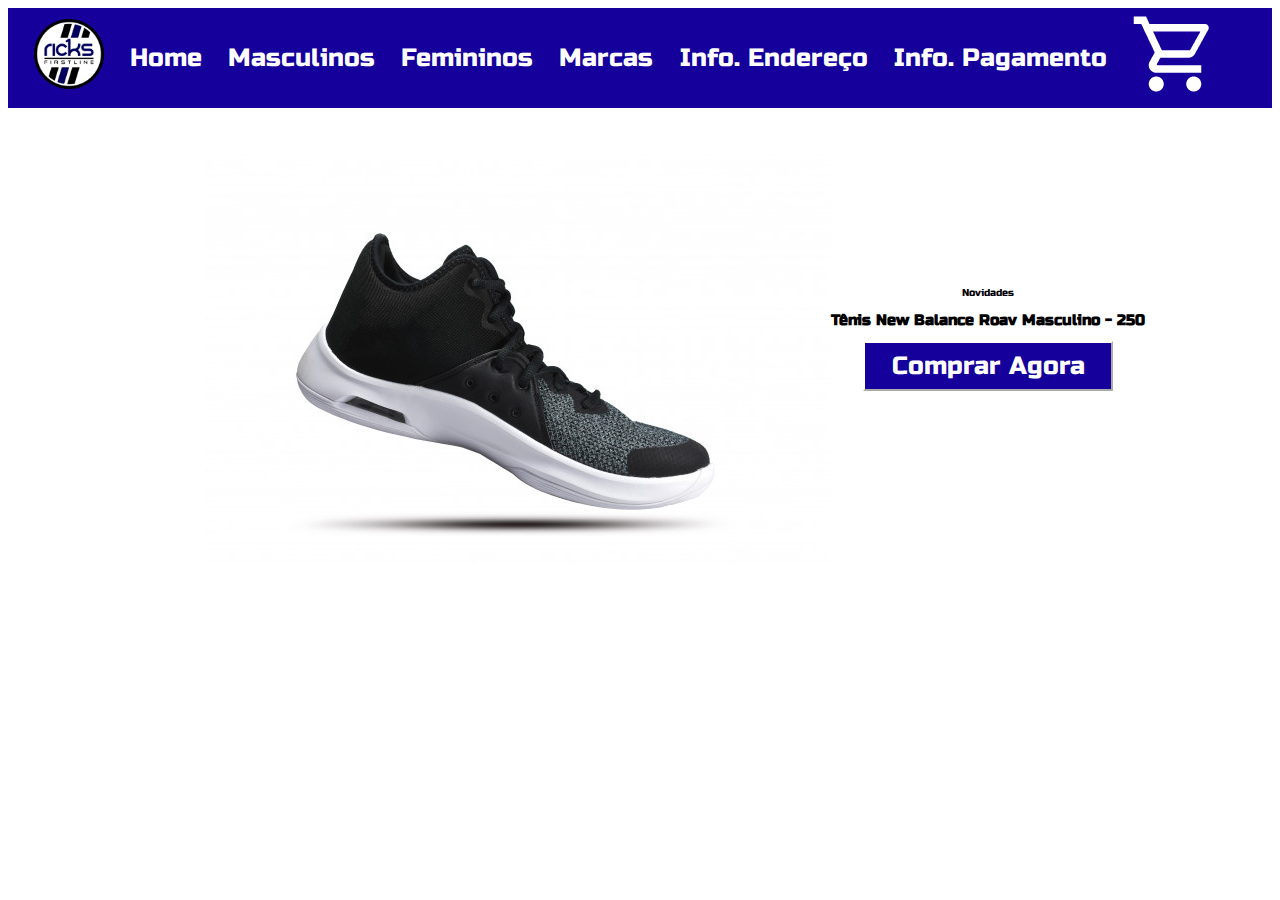
<file: index.html>
<!DOCTYPE html>
<html lang="pt-br">
  <head>
    <meta charset="UTF-8" />
    <meta name="viewport" content="width=device-width, initial-scale=1.0" />
    <link rel="preconnect" href="https://fonts.gstatic.com" />
    <link href="https://fonts.googleapis.com/css2?family=Russo+One&display=swap"rel="stylesheet"/>
    <link rel="icon" href="/imgs/ricksPNG.png" />
    <link rel="stylesheet" href="/css/index.css"/>
    <link rel="stylesheet" href="/css/media-query/media query - index.css">

    <title>Ricks Shoes</title>
  </head>
  <body>
    <div id="home-page">
      <div id="menu">
        <div class="menu-section">

          <div class="menu-toggle">
            <div class="one"></div>
            <div class="two"></div>
            <div class="three"></div>
          </div>
          
          <img src="/imgs/ricksPNG.png" alt="logo" class="logo" />
          <a href="/index.html" id="home">Home</a>
          <a href="/pages/mal.html">Masculinos</a>
          <a href="/pages/fem.html">Femininos</a>
          <a href="/pages/brands.html">Marcas</a>
          <a href="/pages/address-information.html">Info. Endereço</a>
          <a href="/pages/payment.html">Info. Pagamento</a>
          <img src="/imgs/cart.png" alt="Cart" />
        </div>

      </div>

      <div id="promotion">
        <img src="/imgs/tenis-de-corrida-no-fundo-branco_10541-619.jpg"/>
        <div class="home-promotion">
            <p>Novidades</p>
            <h2>Tênis New Balance Roav Masculino - 250 </h2>
            <button>Comprar Agora</button>
        </div>
        
      </div>
    </div>
    <script src="/scripts/index.js"></script>
    <script src="/scripts/data/data-base.js"></script>

    <script>
     

    </script>

  </body>
</html>
</file>
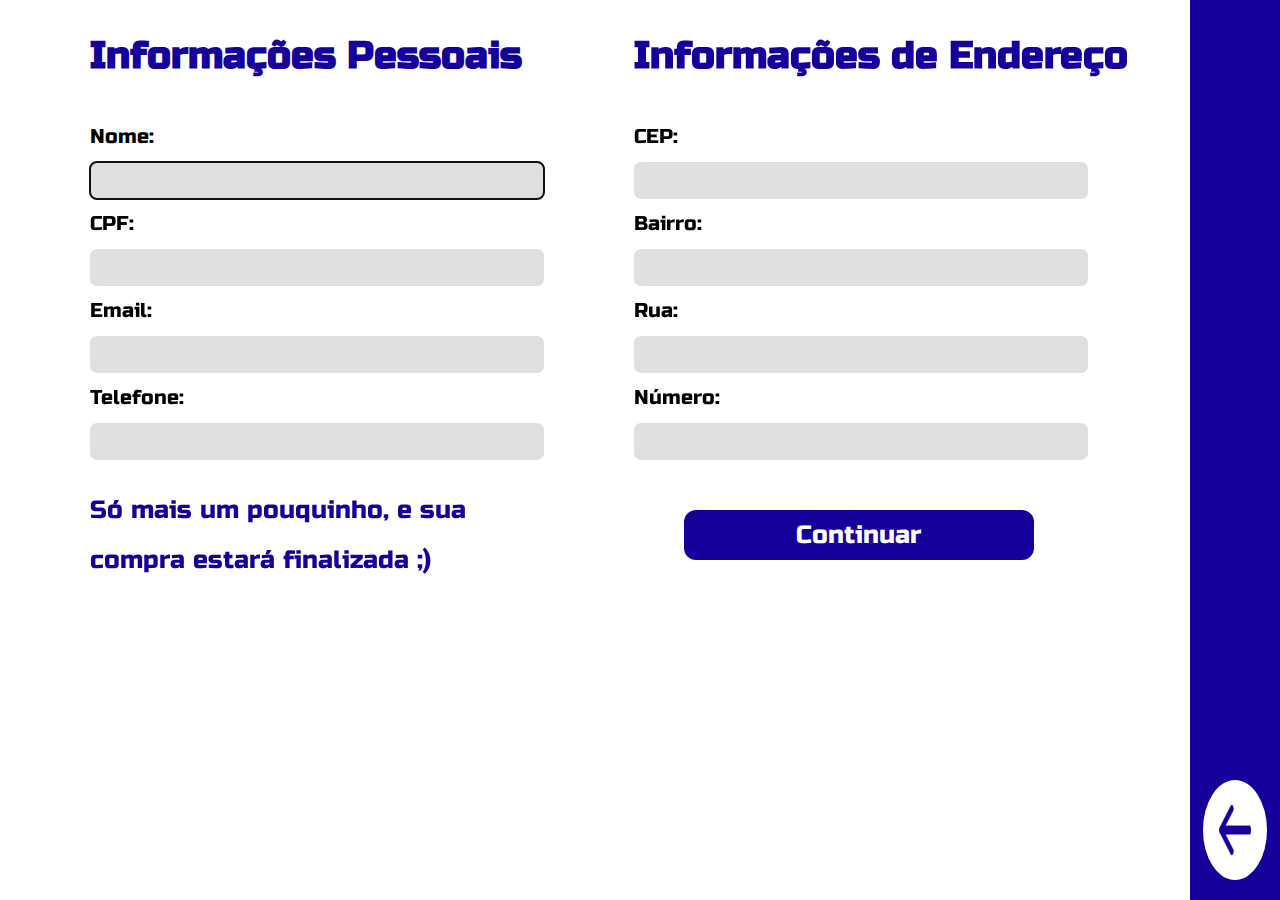
<file: pages/address-information.html>
<!DOCTYPE html>
<html lang="pt-br">
  <head>
    <meta charset="UTF-8" />
    <meta name="viewport" content="width=device-width, initial-scale=1" />
    <link rel="preconnect" href="https://fonts.gstatic.com" />
    <link
      href="https://fonts.googleapis.com/css2? family = Fraunces & display = swap"
      rel="folha de estilo "
    />
    <link rel="preconnect" href="https://fonts.gstatic.com" />
    <link
      href="https://fonts.googleapis.com/css2?family=Russo+One&display=swap"
      rel="stylesheet"
    />
    <link rel="icon" href="/imgs/ricksPNG.png" />
    <link rel="stylesheet" href="/css/address-information.css" />
    <link
      rel="stylesheet"
      href="/css/media-query/media-query -address-information.css"
    />

    <title>Ricks | Informação de Endereço</title>
  </head>
  <body>
    <aside>
      <div class="back">
        <img src="/imgs/arrow blue.png" onclick="history.back()" />
      </div>
    </aside>

    <main class="container">
      <form action="" id="rick-form">

        <div class="personal-info">
          <h2>Informações Pessoais</h2>
          <label for="nome">Nome:</label>
          <input type="text" id="nome" maxlength="40" required autofocus />

          <label for="cpf">CPF:</label>
          <input type="number" id="cpf" inputmode="numeric" required />

          <label for="email">Email:</label>
          <input type="email" id="email" required />

          <label for="telefone">Telefone:</label>
          <input type="tel" id="telefone" inputmode="numeric" required />

          <p>Só mais um pouquinho, e sua compra estará finalizada ;)</p>
        </div>

        <div class="address-info">
          <h2>Informações de Endereço</h2>
          <label for="cep">CEP:</label>
          <input type="number" id="cep" inputmode="numeric" required />

          <label for="bairro">Bairro:</label>
          <input type="text" id="bairro" required />

          <label for="rua">Rua:</label>
          <input type="text" id="rua" required />

          <label for="numero">Número:</label>
          <input type="number" id="numero" inputmode="numeric" required />

          <button type="submit">Continuar</button>
        </div>
      </form>
    </main>
  </body>
</html>
</file>
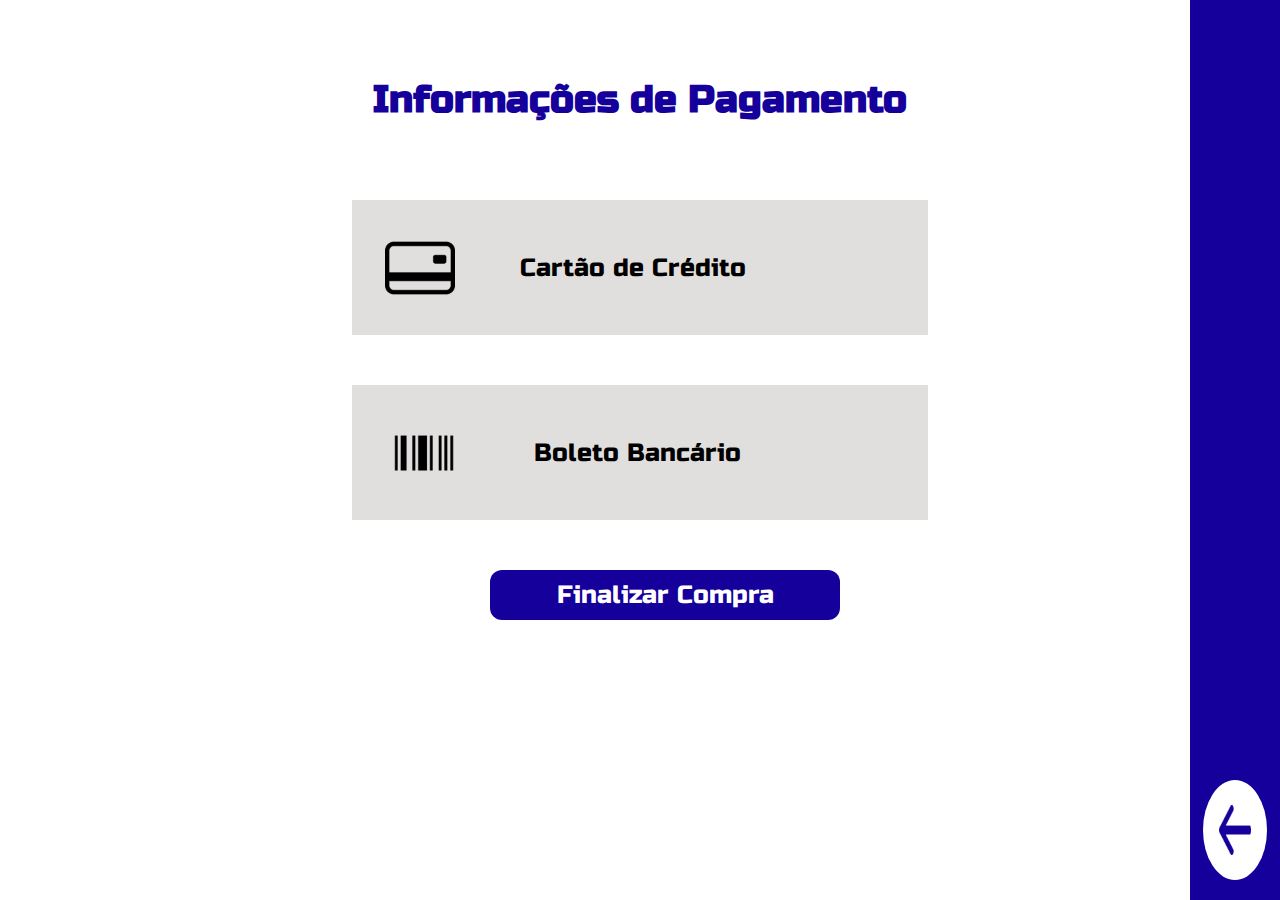
<file: pages/payment.html>
<!DOCTYPE html>
<html lang="pt-br">
  <head>
    <meta charset="UTF-8" />
    <meta name="viewport" content="width=device-width, initial-scale=1" />
    <link rel="preconnect" href="https://fonts.gstatic.com" />
    <link
      href="https://fonts.googleapis.com/css2? family = Fraunces & display = swap"
      rel="folha de estilo "
    />
    <link rel="preconnect" href="https://fonts.gstatic.com" />
    <link
      href="https://fonts.googleapis.com/css2?family=Russo+One&display=swap"
      rel="stylesheet"
    />
    <link rel="icon" href="/imgs/ricksPNG.png" />
    <link rel="stylesheet" href="/css/payment.css" />
    <link
      rel="stylesheet"
      href="/css/media-query/media query - payment.css"
    />

    <title>Ricks |  Pagamento</title>
  </head>
  <body>
    <aside>
      <div class="back">
        <img src="/imgs/arrow blue.png" onclick="history.back()" />
      </div>
    </aside>

    <main class="container">
        <h2>Informações de Pagamento</h2>
        <div class="credit-card">
            <img src="/imgs/bi_credit-card-2-back.png">
            <p>Cartão de Crédito</p>
        </div>
        <div class="inputs-credit-card">
            <form action="">
                <label for="data">Dados do Cartão:</label>
                <input type="text" id="data">

                <label for="name">Nome do Titular do Cartão:</label>
                <input type="text" id="name">

                <label for="number">Número do Cartão:</label>
                <input type="number" id="number">

                <label for="validate">Validade:</label>
                <input type="number" id="validate">

                <label for="y-m">(Mês/Ano)</label>
                <input type="number" id="y-m">

                 <label for="code">Código de Segurança:</label>
                <input type="number" id="code">


            </form>
        </div><br>
        <div class="bank-slip">
            <img src="/imgs/ic_twotone-barcode.png">
            <p>Boleto Bancário</p>
        </div>
        <button type="submit">Finalizar Compra</button>
    </main>    

</body>
</html>
</file>
<file: css/index.css>
body {
    font-family: 'Russo One', sans-serif;
}
html {
    font-size: 62.5%;
}
#menu {
    background-color: #16009C;
    width: 100%;
    height: 100px;  

}
#menu .menu-section {
    display: flex;
    align-items: center;
    justify-content: space-between;
    margin-right: 5%;
}

#menu .menu-section a {
    font-family: Russo One;
    font-style: normal;
    font-weight: normal;
    font-size: 25px;
    line-height: 43px;
    height: 35px;;

    color: #FFFFFF;
    text-decoration: none;
}


#menu .menu-section a,
#menu .menu-section img {
    margin-top: 0.7%;

    transition-property: opacity;
    transition-delay: 0.2s;
} 
#menu .menu-section a:hover, 
#menu .menu-section img:hover{
    opacity: 0.7;
    cursor: pointer;
}

.logo {
    width: 7.0rem;
    height: 7.0rem;
}
#menu > img:last-child {
    width: 50px;
    height: 50px;
    margin-right: 100px;
}
#promotion {
    display:flex;
    align-items: center;
    justify-content: center;
}
#promotion img {
    margin-top: 4.5rem;
    margin-left: 7.0rem;
}
.home-promotion{
    display: grid;
    justify-items: center;
}
.link{
    display: inline-block;
}

#promotion .home-promotion button {
    width: 250px;
    height: 50px;
    background-color: #16009C;
    border-color: #FFFFFF;
    cursor: pointer;

    font-family: Russo One;
    font-style: normal;
    font-weight: normal;
    font-size: 25px;

    color: #FFFFFF;
    transition-property: opacity , border-color;
    
    transition-delay: 0.3s;
}

#promotion .home-promotion button:hover {
    border-color: #7a7a7a;
    opacity: 0.9;
}
#promotion .home-promotion p {
    margin: 0 0 0 0;
}
</file>
<file: css/media-query/media query - index.css>
@media (max-width:1240px) {
    #promotion img {
        margin-left: 0.0rem;
        width: 40.0rem;
        height: 30.0rem;
    }
    #promotion .home-promotion p {
        margin-top: 2.0rem;
    }
    #promotion .home-promotion h2 {
        margin-top: 2.0rem;
    }
    #promotion .home-promotion button {
        width: 18.0rem;
        height: 5.0rem;
        margin-top: 1.5rem;
        background-color: #16009C;
    
        font-family: Russo One;
        font-style: normal;
        font-weight: normal;
        font-size: 2.0rem;
    
        color: #FFFFFF;
    }
}
@media (max-width: 870px){

    #home-page #menu {
        height: 10vh;
    }

    #home-page #menu a{
        display: none;
    }
    #home-page #menu img {
        display: none;
    }

    .one,
    .two,
    .three {
        background-color: #ffffff;
        height: 5px;
        width: 100%;
        margin: 6px auto;

        transition-duration: 0.3s;
    }

    .menu-toggle {
        width: 40px;
        height: 30px;
        margin-left: 20px;
        margin-top: 15px;
        
    }
    .menu-section.on {
        position:absolute;
        margin: 0 0 0 0;
        background-color: #16009C;
        width: 100%;
        height: 100%;
        z-index: 10;
        
    }
    .menu-section.on .menu-toggle {
        position: absolute;
        margin-left: 20px;
        margin-right: 86.5%;
        top: 5px;
    }
    .menu-section.on .menu-toggle .one {
        transform: rotate(45deg) translate(7px, 7px);
    }
    .menu-section.on .menu-toggle .two {
        opacity: 0;
    }
    .menu-section.on .menu-toggle .three {
        transform: rotate(-45deg) translate(8px, -10.3px)
    }
    #home-page #menu .menu-section.on{
        display: flex;
        flex-direction: column;
        justify-content: center;
        align-items: center;
        
    }
    #home-page #menu .menu-section.on a{
        display: block;
        font-size: 3rem; 
        margin-top: 8rem;
        transition-duration: 0.5s;
    }
  

    #home-page #menu .menu-section.on #home {
        margin-top: 0;
    }
    #promotion {
        display: flex;
        flex-direction: column;
        align-items: center;
        justify-content: center;
    }
    #promotion img {
        width: 30.0rem;
        height: 20.0rem;
    }

    #promotion .home-promotion p {
        font-size: 1.5rem;
        margin-top: 2.0rem;
    }
    #promotion .home-promotion h2 {
        margin-top: 2.0rem;
    }

    #promotion .home-promotion button {
        width: 15.0rem;
        height: 4.0rem;
        margin-top: 1.5rem;
        background-color: #16009C;
    
        font-family: Russo One;
        font-style: normal;
        font-weight: normal;
        font-size: 1.5rem;

        transition-property: opacity , border-color;
        transition-delay: 0.3s;
    
        color: #FFFFFF;
    }
    #promotion .home-promotion button :hover {
        border-color: #7a7a7a;
        opacity: 0.9;
    }
}
@media (max-width: 320px){
    #promotion .home-promotion p {
        margin-top: 2.0rem;
    }
    #promotion .home-promotion h2 {
        margin-top: 2.0rem;
        font-size: 1.4rem;
    }
    #promotion .home-promotion button {
        margin-top: 1.5rem;
    }
}
</file>
<file: css/address-information.css>
body {
    padding: 0;
    margin: 0;

    font-family: Russo One;
    font-style: normal;
    font-weight: normal;
    font-size: 25px;
    line-height: 50px;


    color: #16009C; 

    background: #ffffff;
}
aside {
    display: flex;
    flex-direction: column;
    align-items: center;
    justify-content: flex-end;
    
    position: fixed;
    top: 0;
    right: 0; 

    height: 100%;
    width: 7vw;
    

    background: #16009C;
}
.back {
    display: flex;
    align-items: center;
    justify-content: center; 

    width: 5vw;
    height: 11.1vh;

    margin: 20px 0 20px 0;

    border-radius: 50%;
    background: #ffffff;

    cursor: pointer;
}
.back img {
    width: 50%;
    height: 50%;
}
form#rick-form {
    display: flex;
}
.personal-info {
    display: flex;
    flex-direction: column;

    margin-left: 90px;
}
p {
    width: 450px;
}
.address-info {
    display: flex;
    flex-direction: column;

    margin-left: 90px;
}
label {
    width: 454px;
    font-size: 20px;
    color: #000000; 
}
input {
    width: 450px;
    height: 35px;
    background: #E1DEDE;

    border: none;
    border-radius: 7px;
}
button {
    background: #16009C;
    color: #FFFFFF;

    font-family: Russo One;
    font-size: 25px;
    
    width: 350px;
    height: 50px;
    
    margin-top: 50px;
    margin-left: 50px;

    border: none;
    border-radius: 12px;

    cursor: pointer;
}
</file>
<file: css/media-query/media-query -address-information.css>
@media (max-width: 1227px) {
    aside {
        display: none;
    }
    form#rick-form {
        display: flex;
        flex-direction: column;
        align-items:center;
        justify-content: center;
    }
    .personal-info {
        margin: 0;
    }
    .address-info {
        margin: 0;
    }
    .address-info h2 {
        margin-top: 60px;
    }
    p {
        display: none;
    }
}
@media (max-width:539px) {
    label {
        font-size: 15px;
    }
    input {
        width: 400px;
        height: 30px;
    }
    h2 {
        font-size: 30px;
    }
    .address-info h2 {
        margin-top: 40px;
    }
}
@media (max-width: 482px) {
    label {
        width: 10%;
        font-size: 20px;
    }
    input {
        width: 350px;
        height: 30px;
    }
    h2{
        font-size: 25px;
    } 
    .address-info,
    .personal-info {
        width: 90%;
        display: flex;
        align-items: center;
        justify-content: center;
    }
    button {
        margin: 5vh;

        font-size: 25px;
        
        width: 300px;
        height: 40px;
    }
    
}
@media (max-width:376px) {
    label {
        width: 10%;
        font-size: 18px;
    }
    input {
        width: 80%;
        height: 30px;
    }
    h2{
        font-size: 22px;
    } 
    .address-info,
    .personal-info {
        width: 90%;
        display: flex;
        align-items: center;
        justify-content: center;
    }
    button {
        margin: 5vh;

        font-size: 25px;
        
        width: 300px;
        height: 40px;
    }
}
</file>
<file: css/payment.css>
body {
    padding: 0;
    margin: 0;

    font-family: Russo One;
    font-style: normal;
    font-weight: normal;
    font-size: 25px;
    line-height: 50px;


    color: #16009C; 

    background: #ffffff;
}
aside {
    display: flex;
    flex-direction: column;
    align-items: center;
    justify-content: flex-end;
    
    position: fixed;
    top: 0;
    right: 0; 

    height: 100%;
    width: 7vw;
    

    background: #16009C;
}
.back {
    display: flex;
    align-items: center;
    justify-content: center; 

    width: 5vw;
    height: 11.1vh;

    margin: 20px 0 20px 0;

    border-radius: 50%;
    background: #ffffff;

    cursor: pointer;
}
.back img {
    width: 50%;
    height: 50%;
}

main.container {
    display: flex;
    flex-direction: column;
    align-items: center;
    justify-content: center;
}
main.container h2 {
    margin: 75px 0 75px 0;
}
.credit-card,
.bank-slip {
    width: 45%;
    height: 15vh;
    background: #E1DEDE;

    display: flex;
    align-items: center;
    justify-content:space-around;

    cursor: pointer;
}
.credit-card img,
.bank-slip img {
    width: 70px;
    height: 70px;
}
.credit-card p,
.bank-slip p {
    margin-right: 150px;
    color: #000000;
}

.inputs-credit-card{
    display: none;
}
button {
    background: #16009C;
    color: #FFFFFF;

    font-family: Russo One;
    font-size: 25px;
    
    width: 350px;
    height: 50px;
    
    margin-top: 50px;
    margin-left: 50px;

    border: none;
    border-radius: 12px;

    cursor: pointer;
}
</file>
<file: css/media-query/media query - payment.css>
@media (max-width:1046px) {
    aside {
        display: none;
    }
    .credit-card,
    .bank-slip {
        width: 65%;
    }
    .credit-card p,
    .bank-slip p {
        margin: 0 10px 0 0;
    }
    button {
        margin: 10vh 0 0 0;
    }
}
@media (max-width:556px) {
    .credit-card img,
    .bank-slip img {
    width: 60px;
    height: 60px;
    }
    .credit-card,
    .bank-slip {
        width: 80%;
    }
    .credit-card p,
    .bank-slip p {
       font-size: 1.5rem;
    }
    main.container h2 {
        margin: 50px 0 50px 0;
        font-size: 1.8rem; 
    }
}
@media (max-width:409px) {
    .credit-card img,
    .bank-slip img {
    width: 50px;
    height: 50px;
}
    .credit-card,
    .bank-slip {
        width: 90%;
    }
    .credit-card p,
    .bank-slip p {
       font-size: 1.3rem;
       margin: 0;
    }
    main.container h2 {
        margin: 50px 0 50px 0;
        font-size: 1.7rem; 
        text-align: center;
    }
    button {
        width: 275px;
        height: 50px;
    }
}
</file>
